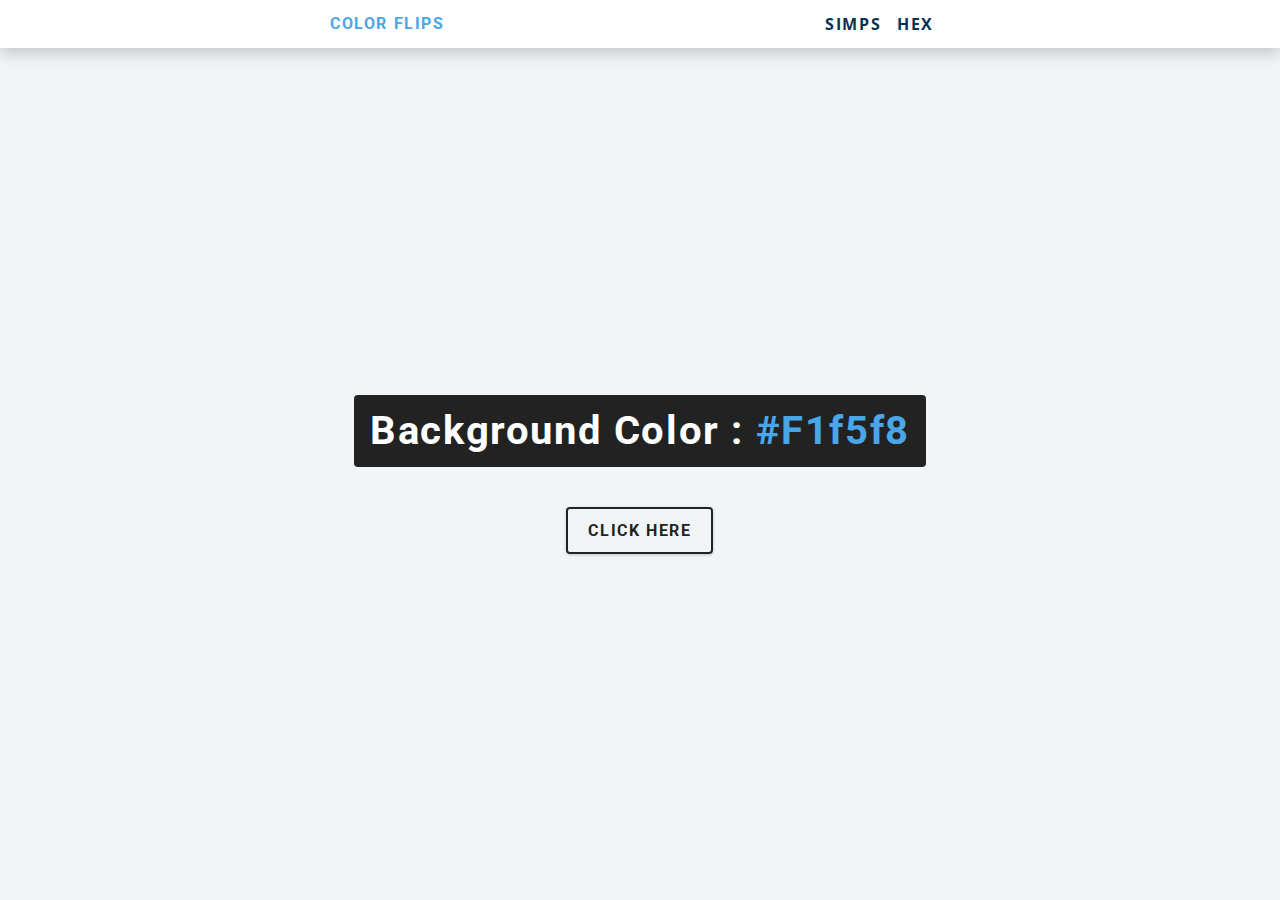
<file: 1-color-flipper/index.html>
<!DOCTYPE html>
<html lang="en">

<head>
  <meta charset="UTF-8" />
  <meta name="viewport" content="width=device-width, initial-scale=1.0" />
  <title>COLOR FLIPS || SIMPS</title>

  <!-- styles -->
  <link rel="stylesheet" href="styles.css" />
</head>

<body>
  <!-- Navigation bar -->
  <nav>
    <div class="nav-center">
      <h4>COLOR FLIPS</h4>
      <ul class="nav-links">
        <li>
          <a href="index.html">SIMPS</a>
        </li>
        <li>
          <a href="hex.html">HEX</a>
        </li>
      </ul>
    </div>
  </nav>
  <main>
    <div class="container">
      <h2>
        background color :
        <span class="color">
          #f1f5f8
        </span>
      </h2>
      <button class="btn btn-hero" id="btn">CLICK HERE</button>
    </div>
  </main>
  <!-- <h1>COLOR FLIPS</h1> -->
  <!-- javascript -->
  <script src="app.js"></script>
</body>

</html>
</file>
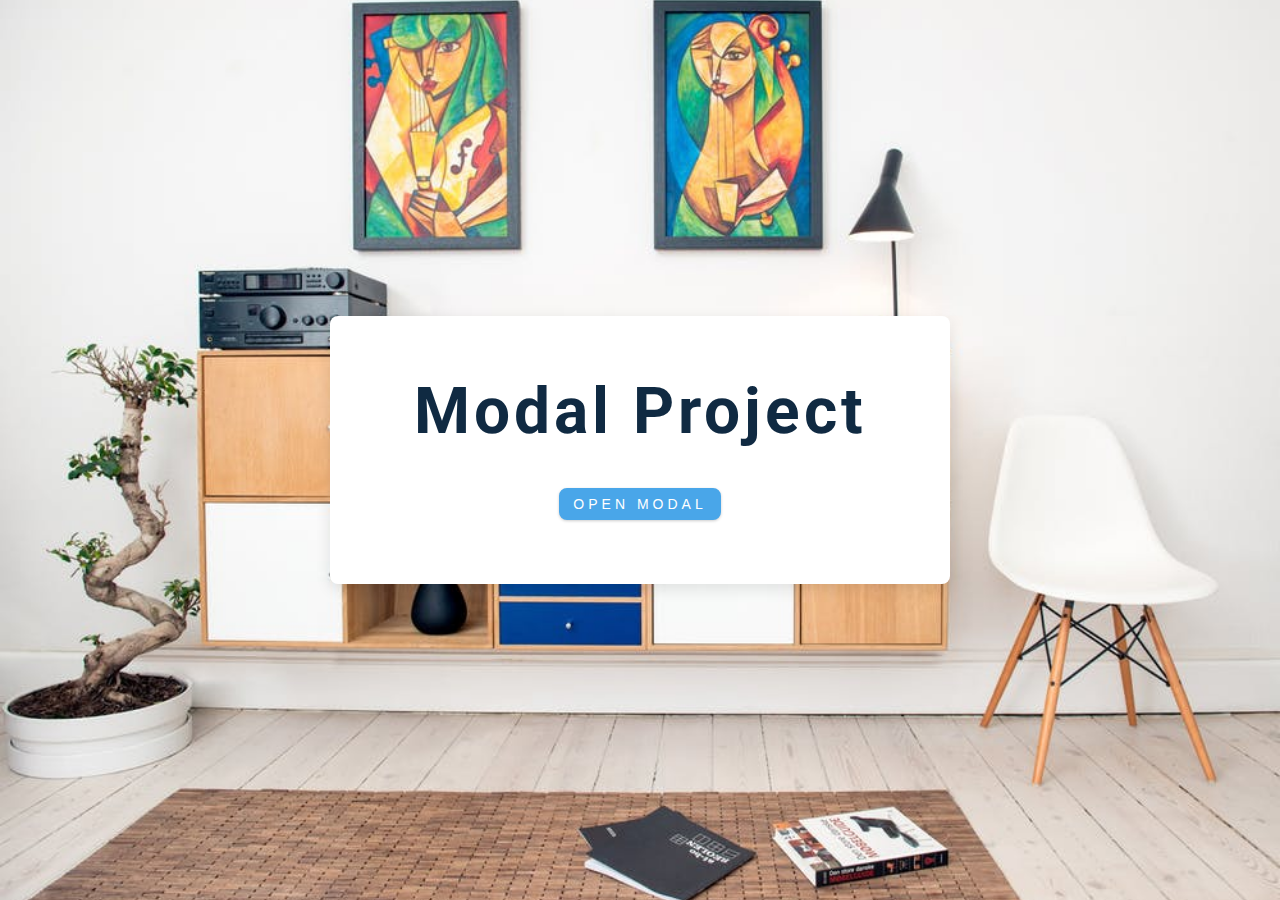
<file: 6-modal/index.html>
<!DOCTYPE html>
<html lang="en">

<head>
  <meta charset="UTF-8" />
  <meta name="viewport" content="width=device-width, initial-scale=1.0" />
  <title>Modal</title>
  <!-- font-awesome -->
  <link rel="stylesheet" href="https://cdnjs.cloudflare.com/ajax/libs/font-awesome/5.14.0/css/all.min.css" />
  <!-- styles -->
  <link rel="stylesheet" href="styles.css" />
</head>

<body>
  <!-- hero -->

  <header class="hero">
    <div class="banner">
      <h1>modal project</h1>
      <button class="btn modal-btn">
        open modal
      </button>
    </div>
  </header>
  <!-- end of hero -->
  <div class="modal-overlay">
    <div class="modal-container">
      <h3>modal content</h3>
      <button class='close-btn'>
        <i class="fas fa-times"></i>
      </button>
    </div>
  </div>
  <!-- javascript -->
  <script src="app.js"></script>
</body>

</html>
</file>
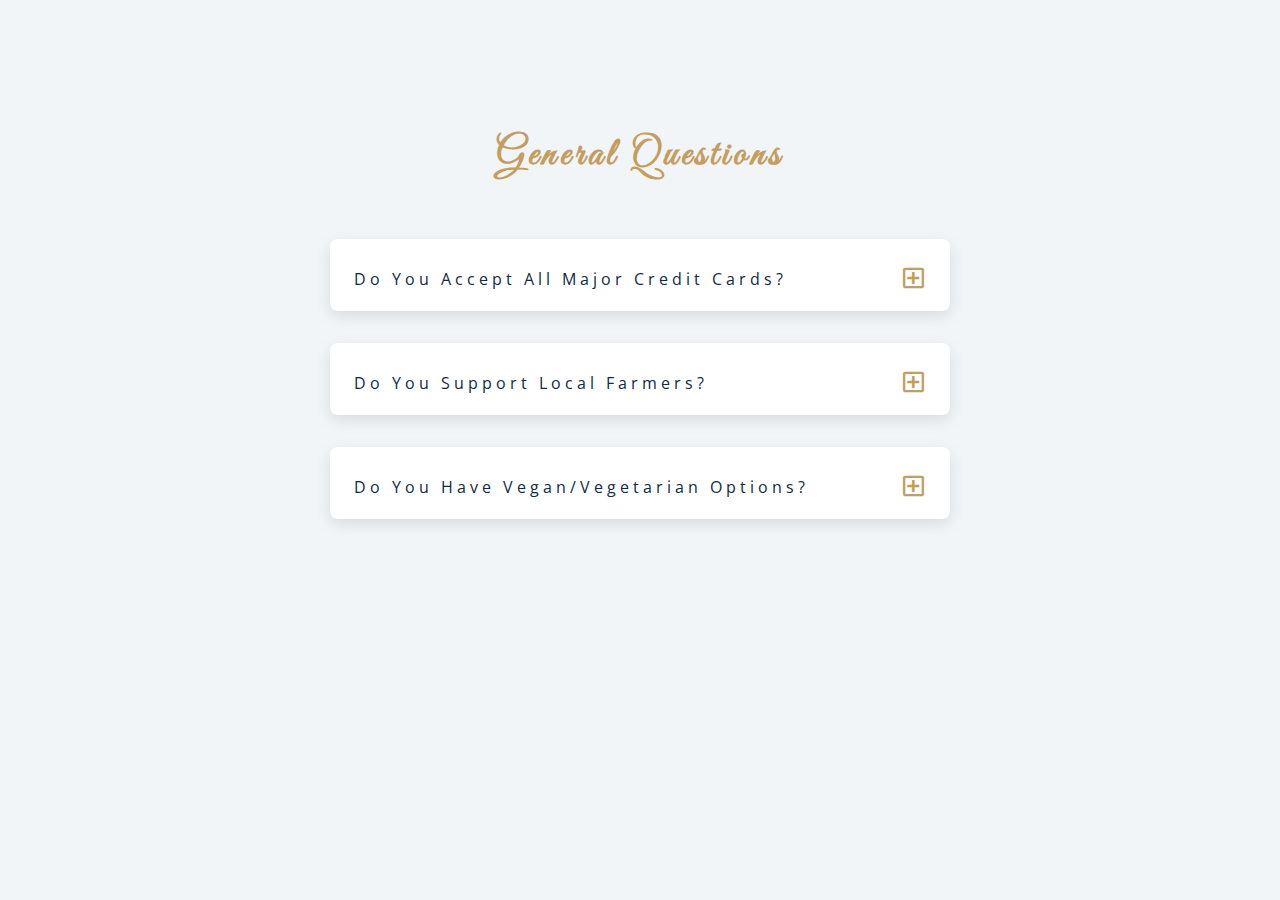
<file: 7-questions/index.html>
<!DOCTYPE html>
<html lang="en">

<head>
  <meta charset="UTF-8" />
  <meta name="viewport" content="width=device-width, initial-scale=1.0" />
  <title>Q & A</title>
  <!-- font-awesome -->
  <link rel="stylesheet" href="https://cdnjs.cloudflare.com/ajax/libs/font-awesome/5.14.0/css/all.min.css" />
  <!-- extra fonts -->
  <link href="https://fonts.googleapis.com/css?family=Great+Vibes&display=swap" rel="stylesheet" />
  <!-- styles -->
  <link rel="stylesheet" href="styles.css" />
</head>

<body>
  <section class="questions">
    <!-- title -->
    <div class="title">
      <h2>General Questions</h2>
    </div>
    <!-- Questions -->
    <div class="section-center">
      <!-- single question -->
      <article class='question'>
        <div class="question-title">
          <p>Do you accept all major credit cards?</p>
          <button type='button' class='question-btn'>
            <span class='plus-icon'>
              <i class="far fa-plus-square"></i>
            </span>
            <span class="minus-icon">
              <i class="far fa-minus-square"></i>
            </span>
          </button>
        </div>
        <!-- question text -->
        <div class="question-text">
          <p>Lorem, ipsum dolor sit amet consectetur adipisicing elit. Asperiores quo maxime officia excepturi fugiat
            possimus obcaecati exercitationem at deleniti ducimus.</p>
        </div>
      </article>
      <!-- end single question -->
      <!-- single question 2-->
      <article class='question'>
        <div class="question-title">
          <p>Do you support local farmers?</p>
          <button type='button' class='question-btn'>
            <span class='plus-icon'>
              <i class="far fa-plus-square"></i>
            </span>
            <span class="minus-icon">
              <i class="far fa-minus-square"></i>
            </span>
          </button>
        </div>
        <!-- question text -->
        <div class="question-text">
          <p>Lorem, ipsum dolor sit amet consectetur adipisicing elit. Asperiores quo maxime officia excepturi fugiat
            possimus obcaecati exercitationem at deleniti ducimus.</p>
        </div>
      </article>
      <!-- end single question -->
      <!-- single question 3-->
      <article class='question'>
        <div class="question-title">
          <p>Do you have vegan/vegetarian options?</p>
          <button type='button' class='question-btn'>
            <span class='plus-icon'>
              <i class="far fa-plus-square"></i>
            </span>
            <span class="minus-icon">
              <i class="far fa-minus-square"></i>
            </span>
          </button>
        </div>
        <!-- question text -->
        <div class="question-text">
          <p>Lorem, ipsum dolor sit amet consectetur adipisicing elit. Asperiores quo maxime officia excepturi fugiat
            possimus obcaecati exercitationem at deleniti ducimus.</p>
        </div>
      </article>
      <!-- end single question -->
    </div>
  </section>
  <!-- javascript -->
  <script src="app.js"></script>
</body>

</html>
</file>
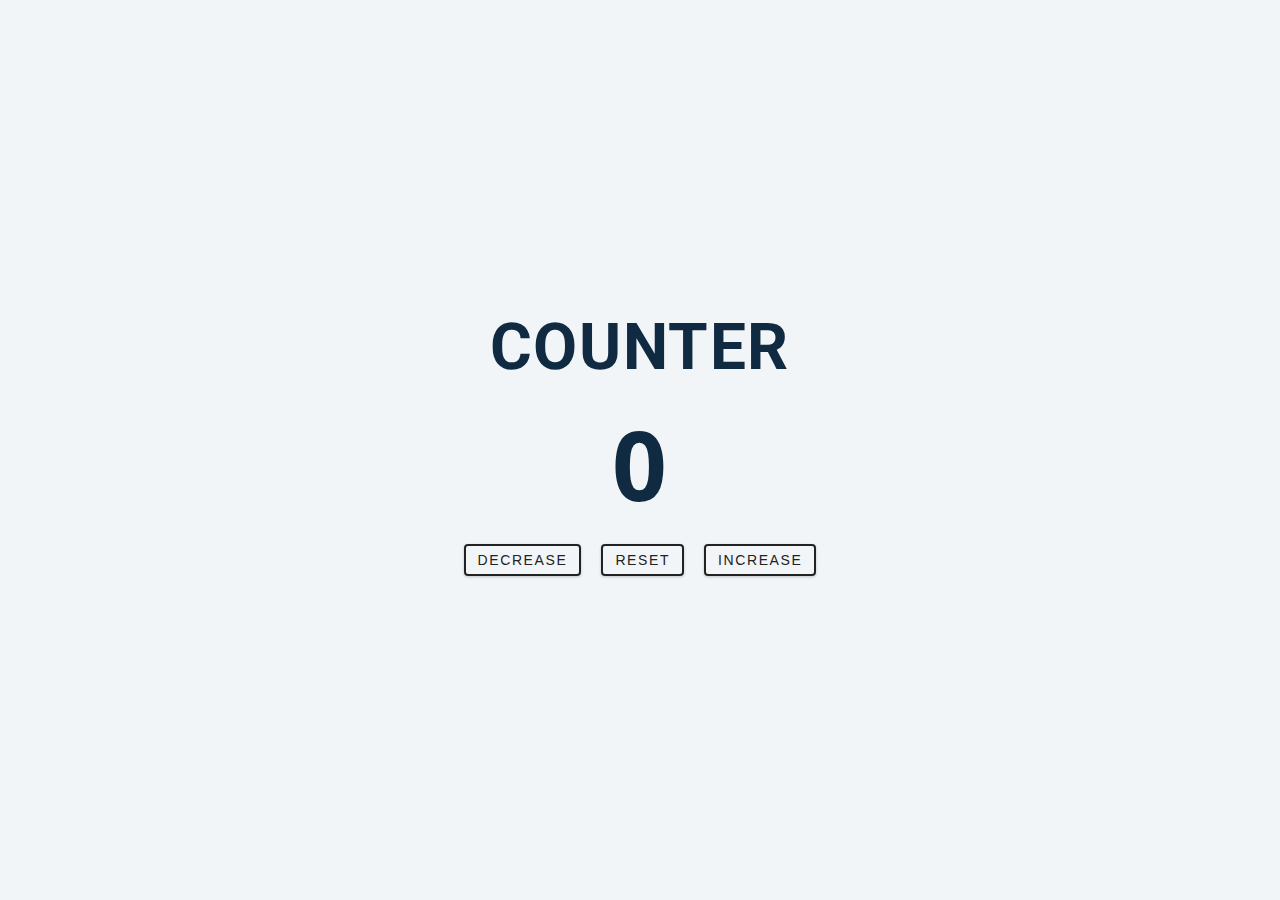
<file: 2-counter/setup/index.html>
<!DOCTYPE html>
<html lang="en">

<head>
  <meta charset="UTF-8" />
  <meta name="viewport" content="width=device-width, initial-scale=1.0" />
  <title>Counter</title>

  <!-- styles -->
  <link rel="stylesheet" href="styles.css" />
</head>

<body>
  <main>
    <div class="container">
      <h1>
        COUNTER
      </h1>
      <span id="value">0</span>
      <div class="button-container">
        <button class="btn decrease">decrease</button>
        <button class="btn reset">reset</button>
        <button class="btn increase">increase</button>
      </div>
    </div>
  </main>
  <!-- javascript -->
  <script src="app.js"></script>
</body>

</html>
</file>
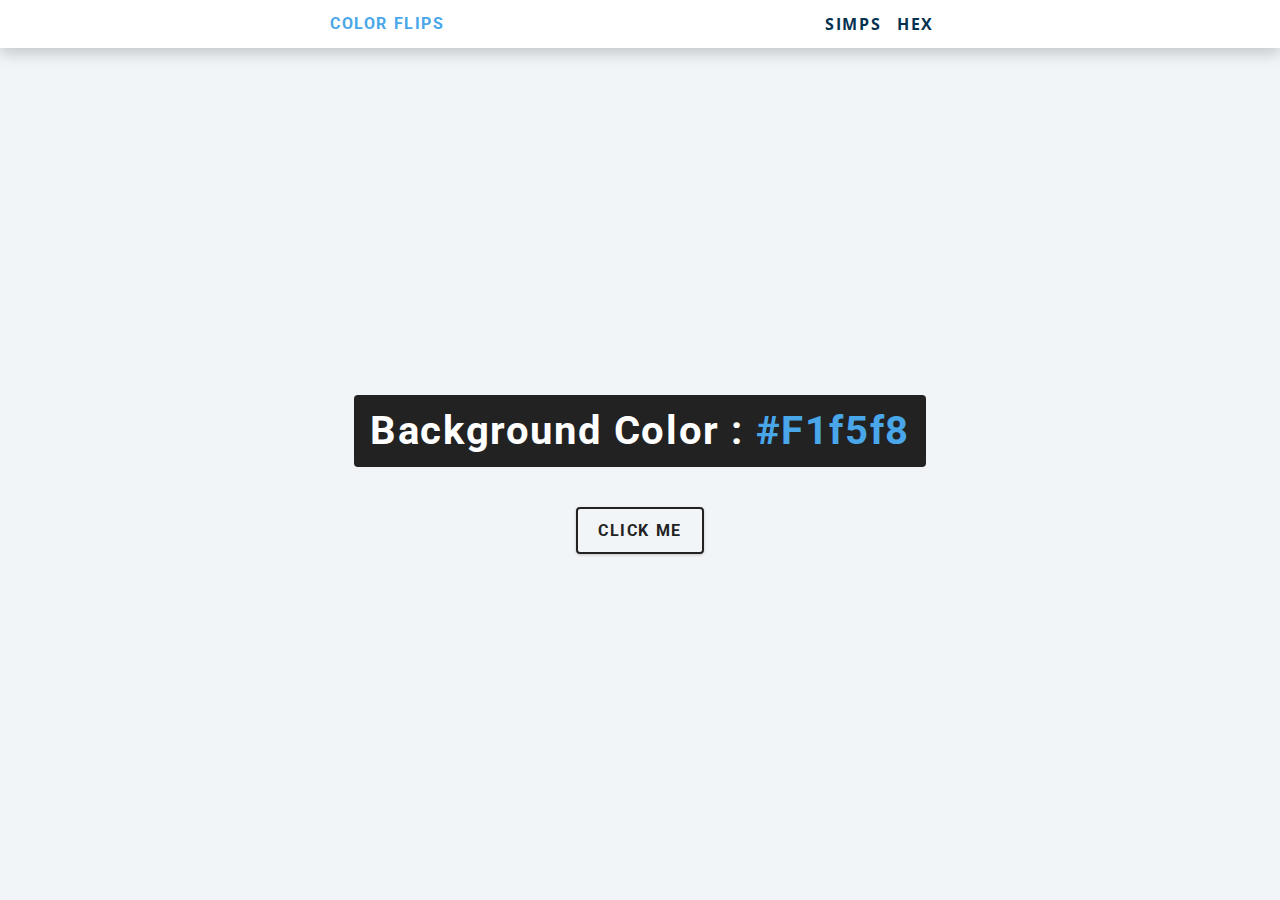
<file: 1-color-flipper/hex.html>
<!DOCTYPE html>
<html lang="en">

<head>
  <meta charset="UTF-8" />
  <meta name="viewport" content="width=device-width, initial-scale=1.0" />
  <title>
    Color Flipper || HEX
  </title>

  <!-- styles -->
  <link rel="stylesheet" href="styles.css" />
</head>

<body>
  <nav>
    <div class="nav-center">
      <h4>COLOR FLIPS</h4>
      <ul class="nav-links">
        <li><a href="index.html">SIMPS</a></li>
        <li><a href="hex.html">HEX</a></li>
      </ul>
    </div>
  </nav>
  <main>
    <div class="container">
      <h2>background color : <span class="color">#f1f5f8</span></h2>
      <button class="btn btn-hero" id="btn">click me</button>
    </div>
  </main>
  <!-- javascript -->
  <script src="hex.js"></script>
</body>

</html>
</file>
<file: 1-color-flipper/styles.css>
/*
=============== 
Fonts
===============
*/
@import url("https://fonts.googleapis.com/css?family=Open+Sans|Roboto:400,700&display=swap");

/*
=============== 
Variables
===============
*/

:root {
  /* dark shades of primary color*/
  --clr-primary-1: hsl(205, 86%, 17%);
  --clr-primary-2: hsl(205, 77%, 27%);
  --clr-primary-3: hsl(205, 72%, 37%);
  --clr-primary-4: hsl(205, 63%, 48%);
  /* primary/main color */
  --clr-primary-5: hsl(205, 78%, 60%);
  /* lighter shades of primary color */
  --clr-primary-6: hsl(205, 89%, 70%);
  --clr-primary-7: hsl(205, 90%, 76%);
  --clr-primary-8: hsl(205, 86%, 81%);
  --clr-primary-9: hsl(205, 90%, 88%);
  --clr-primary-10: hsl(205, 100%, 96%);
  /* darkest grey - used for headings */
  --clr-grey-1: hsl(209, 61%, 16%);
  --clr-grey-2: hsl(211, 39%, 23%);
  --clr-grey-3: hsl(209, 34%, 30%);
  --clr-grey-4: hsl(209, 28%, 39%);
  /* grey used for paragraphs */
  --clr-grey-5: hsl(210, 22%, 49%);
  --clr-grey-6: hsl(209, 23%, 60%);
  --clr-grey-7: hsl(211, 27%, 70%);
  --clr-grey-8: hsl(210, 31%, 80%);
  --clr-grey-9: hsl(212, 33%, 89%);
  --clr-grey-10: hsl(210, 36%, 96%);
  --clr-white: #fff;
  --clr-red-dark: hsl(360, 67%, 44%);
  --clr-red-light: hsl(360, 71%, 66%);
  --clr-green-dark: hsl(125, 67%, 44%);
  --clr-green-light: hsl(125, 71%, 66%);
  --clr-black: #222;
  --ff-primary: "Roboto", sans-serif;
  --ff-secondary: "Open Sans", sans-serif;
  --transition: all 0.3s linear;
  --spacing: 0.1rem;
  --radius: 0.25rem;
  --light-shadow: 0 5px 15px rgba(0, 0, 0, 0.1);
  --dark-shadow: 0 5px 15px rgba(0, 0, 0, 0.2);
  --max-width: 1170px;
  --fixed-width: 620px;
}
/*
=============== 
Global Styles
===============
*/

*,
::after,
::before {
  margin: 0;
  padding: 0;
  box-sizing: border-box;
}
body {
  font-family: var(--ff-secondary);
  background: var(--clr-grey-10);
  color: var(--clr-grey-1);
  line-height: 1.5;
  font-size: 0.875rem;
}
ul {
  list-style-type: none;
}
a {
  text-decoration: none;
}
h1,
h2,
h3,
h4 {
  letter-spacing: var(--spacing);
  text-transform: capitalize;
  line-height: 1.25;
  margin-bottom: 0.75rem;
  font-family: var(--ff-primary);
}
h1 {
  font-size: 3rem;
}
h2 {
  font-size: 2rem;
}
h3 {
  font-size: 1.25rem;
}
h4 {
  font-size: 0.875rem;
}
p {
  margin-bottom: 1.25rem;
  color: var(--clr-grey-5);
}
@media screen and (min-width: 800px) {
  h1 {
    font-size: 4rem;
  }
  h2 {
    font-size: 2.5rem;
  }
  h3 {
    font-size: 1.75rem;
  }
  h4 {
    font-size: 1rem;
  }
  body {
    font-size: 1rem;
  }
  h1,
  h2,
  h3,
  h4 {
    line-height: 1;
  }
}
/*  global classes */

/* section */
.section {
  padding: 5rem 0;
}

.section-center {
  width: 90vw;
  margin: 0 auto;
  max-width: 1170px;
}
@media screen and (min-width: 992px) {
  .section-center {
    width: 95vw;
  }
}
main {
  min-height: 100vh;
  display: grid;
  place-items: center;
}

/*
=============== 
Nav
===============
*/
nav {
  background: var(--clr-white);
  height: 3rem;
  display: grid;
  align-items: center;
  box-shadow: var(--dark-shadow);
}
.nav-center {
  width: 90vw;
  max-width: var(--fixed-width);
  margin: 0 auto;
  display: flex;
  align-items: center;
  justify-content: space-between;
}
.nav-center h4 {
  margin-bottom: 0;
  color: var(--clr-primary-5);
}
.nav-links {
  display: flex;
}
nav a {
  text-transform: capitalize;
  font-weight: 700;
  font-size: 1rem;
  color: var(--clr-primary-1);
  letter-spacing: var(--spacing);
  margin-right: 1rem;
}
nav a:hover {
  color: var(--clr-primary-5);
}
/*
=============== 
Container
===============
*/
main {
  min-height: calc(100vh - 3rem);
  display: grid;
  place-items: center;
}
.container {
  text-align: center;
}
.container h2 {
  background: var(--clr-black);
  color: var(--clr-white);
  padding: 1rem;
  border-radius: var(--radius);
  margin-bottom: 2.5rem;
}
.color {
  color: var(--clr-primary-5);
}
.btn-hero {
  font-family: var(--ff-primary);
  text-transform: uppercase;
  background: transparent;
  color: var(--clr-black);
  letter-spacing: var(--spacing);
  display: inline-block;
  font-weight: 700;
  transition: var(--transition);
  border: 2px solid var(--clr-black);
  cursor: pointer;
  box-shadow: 0 1px 3px rgba(0, 0, 0, 0.2);
  border-radius: var(--radius);
  font-size: 1rem;
  padding: 0.75rem 1.25rem;
}
.btn-hero:hover {
  color: var(--clr-white);
  background: var(--clr-black);
}
</file>
<file: 6-modal/styles.css>
/*
=============== 
Fonts
===============
*/
@import url("https://fonts.googleapis.com/css?family=Open+Sans|Roboto:400,700&display=swap");

/*
=============== 
Variables
===============
*/

:root {
  /* dark shades of primary color*/
  --clr-primary-1: hsl(205, 86%, 17%);
  --clr-primary-2: hsl(205, 77%, 27%);
  --clr-primary-3: hsl(205, 72%, 37%);
  --clr-primary-4: hsl(205, 63%, 48%);
  /* primary/main color */
  --clr-primary-5: #49a6e9;
  /* --clr-primary-5: rgb(73, 166, 233); */
  /* lighter shades of primary color */
  --clr-primary-6: hsl(205, 89%, 70%);
  --clr-primary-7: hsl(205, 90%, 76%);
  --clr-primary-8: hsl(205, 86%, 81%);
  --clr-primary-9: hsl(205, 90%, 88%);
  --clr-primary-10: hsl(205, 100%, 96%);
  /* darkest grey - used for headings */
  --clr-grey-1: hsl(209, 61%, 16%);
  --clr-grey-2: hsl(211, 39%, 23%);
  --clr-grey-3: hsl(209, 34%, 30%);
  --clr-grey-4: hsl(209, 28%, 39%);
  /* grey used for paragraphs */
  --clr-grey-5: hsl(210, 22%, 49%);
  --clr-grey-6: hsl(209, 23%, 60%);
  --clr-grey-7: hsl(211, 27%, 70%);
  --clr-grey-8: hsl(210, 31%, 80%);
  --clr-grey-9: hsl(212, 33%, 89%);
  --clr-grey-10: hsl(210, 36%, 96%);
  --clr-white: #fff;
  --clr-red-dark: hsl(360, 67%, 44%);
  --clr-red-light: hsl(360, 71%, 66%);
  --clr-green-dark: hsl(125, 67%, 44%);
  --clr-green-light: hsl(125, 71%, 66%);
  --clr-black: #222;
  --ff-primary: "Roboto", sans-serif;
  --ff-secondary: "Open Sans", sans-serif;
  --transition: all 0.3s linear;
  --spacing: 0.25rem;
  --radius: 0.5rem;
  --light-shadow: 0 5px 15px rgba(0, 0, 0, 0.1);
  --dark-shadow: 0 5px 15px rgba(0, 0, 0, 0.2);
  --max-width: 1170px;
  --fixed-width: 620px;
}
/*
=============== 
Global Styles
===============
*/

*,
::after,
::before {
  margin: 0;
  padding: 0;
  box-sizing: border-box;
}
body {
  font-family: var(--ff-secondary);
  background: var(--clr-grey-10);
  color: var(--clr-grey-1);
  line-height: 1.5;
  font-size: 0.875rem;
}
ul {
  list-style-type: none;
}
a {
  text-decoration: none;
}
img:not(.logo) {
  width: 100%;
}
img {
  display: block;
}

h1,
h2,
h3,
h4 {
  letter-spacing: var(--spacing);
  text-transform: capitalize;
  line-height: 1.25;
  margin-bottom: 0.75rem;
  font-family: var(--ff-primary);
}
h1 {
  font-size: 3rem;
}
h2 {
  font-size: 2rem;
}
h3 {
  font-size: 1.25rem;
}
h4 {
  font-size: 0.875rem;
}
p {
  margin-bottom: 1.25rem;
  color: var(--clr-grey-5);
}
@media screen and (min-width: 800px) {
  h1 {
    font-size: 4rem;
  }
  h2 {
    font-size: 2.5rem;
  }
  h3 {
    font-size: 1.75rem;
  }
  h4 {
    font-size: 1rem;
  }
  body {
    font-size: 1rem;
  }
  h1,
  h2,
  h3,
  h4 {
    line-height: 1;
  }
}
/*  global classes */

.btn {
  text-transform: uppercase;
  background: transparent;
  color: var(--clr-black);
  padding: 0.375rem 0.75rem;
  letter-spacing: var(--spacing);
  display: inline-block;
  transition: var(--transition);
  font-size: 0.875rem;
  border: 2px solid var(--clr-black);
  cursor: pointer;
  box-shadow: 0 1px 3px rgba(0, 0, 0, 0.2);
  border-radius: var(--radius);
}
.btn:hover {
  color: var(--clr-white);
  background: var(--clr-black);
}
/* section */
.section {
  padding: 5rem 0;
}

.section-center {
  width: 90vw;
  margin: 0 auto;
  max-width: 1170px;
}
@media screen and (min-width: 992px) {
  .section-center {
    width: 95vw;
  }
}
main {
  min-height: 100vh;
  display: grid;
  place-items: center;
}
/*
=============== 
Modal
===============
*/
.hero {
  min-height: 100vh;
  background: url("./hero.jpeg") center/cover no-repeat;
  display: grid;
  place-items: center;
}
.banner {
  background: var(--clr-white);
  padding: 4rem 0;
  border-radius: var(--radius);
  box-shadow: var(--light-shadow);
  text-align: center;
  width: 90vw;
  max-width: var(--fixed-width);
}
.modal-btn {
  margin-top: 2rem;
  background: var(--clr-primary-5);
  border-color: var(--clr-primary-5);
  color: var(--clr-white);
}
.modal-btn:hover {
  background: transparent;
  color: var(--clr-primary-5);
}
.modal-overlay {
  position: fixed;
  top: 0;
  left: 0;
  width: 100%;
  height: 100%;
  background: rgba(73, 166, 233, 0.5);
  display: grid;
  place-items: center;
  transition: var(--transition);
  visibility: hidden;
  z-index: -10;
}
/* OPEN/CLOSE MODAL */
.open-modal {
  visibility: visible;
  z-index: 10;
}
.modal-container {
  background: var(--clr-white);
  border-radius: var(--radius);
  width: 90vw;
  height: 30vh;
  max-width: var(--fixed-width);
  text-align: center;
  display: grid;
  place-items: center;
  position: relative;
}
.close-btn {
  position: absolute;
  top: 1rem;
  right: 1rem;
  font-size: 2rem;
  background: transparent;
  border-color: transparent;
  color: var(--clr-red-dark);
  cursor: pointer;
  transition: var(--transition);
}
.close-btn:hover {
  color: var(--clr-red-light);
  transform: scale(1.3);
}
</file>
<file: 7-questions/styles.css>
/*
=============== 
Fonts
===============
*/
@import url("https://fonts.googleapis.com/css?family=Open+Sans|Roboto:400,700&display=swap");

/*
=============== 
Variables
===============
*/

:root {
  /* dark shades of primary color*/
  --clr-primary-1: hsl(205, 86%, 17%);
  --clr-primary-2: hsl(205, 77%, 27%);
  --clr-primary-3: hsl(205, 72%, 37%);
  --clr-primary-4: hsl(205, 63%, 48%);
  /* primary/main color */
  --clr-primary-5: #49a6e9;
  /* lighter shades of primary color */
  --clr-primary-6: hsl(205, 89%, 70%);
  --clr-primary-7: hsl(205, 90%, 76%);
  --clr-primary-8: hsl(205, 86%, 81%);
  --clr-primary-9: hsl(205, 90%, 88%);
  --clr-primary-10: hsl(205, 100%, 96%);
  /* darkest grey - used for headings */
  --clr-grey-1: hsl(209, 61%, 16%);
  --clr-grey-2: hsl(211, 39%, 23%);
  --clr-grey-3: hsl(209, 34%, 30%);
  --clr-grey-4: hsl(209, 28%, 39%);
  /* grey used for paragraphs */
  --clr-grey-5: hsl(210, 22%, 49%);
  --clr-grey-6: hsl(209, 23%, 60%);
  --clr-grey-7: hsl(211, 27%, 70%);
  --clr-grey-8: hsl(210, 31%, 80%);
  --clr-grey-9: hsl(212, 33%, 89%);
  --clr-grey-10: hsl(210, 36%, 96%);
  --clr-white: #fff;
  --clr-red-dark: hsl(360, 67%, 44%);
  --clr-red-light: hsl(360, 71%, 66%);
  --clr-green-dark: hsl(125, 67%, 44%);
  --clr-green-light: hsl(125, 71%, 66%);
  --clr-gold: #c59d5f;
  --clr-black: #222;
  --ff-primary: "Roboto", sans-serif;
  --ff-secondary: "Open Sans", sans-serif;
  --transition: all 0.3s linear;
  --spacing: 0.25rem;
  --radius: 0.5rem;
  --light-shadow: 0 5px 15px rgba(0, 0, 0, 0.1);
  --dark-shadow: 0 5px 15px rgba(0, 0, 0, 0.2);
  --max-width: 1170px;
  --fixed-width: 620px;
}
/*
=============== 
Global Styles
===============
*/

*,
::after,
::before {
  margin: 0;
  padding: 0;
  box-sizing: border-box;
}
body {
  font-family: var(--ff-secondary);
  background: var(--clr-grey-10);
  color: var(--clr-grey-1);
  line-height: 1.5;
  font-size: 0.875rem;
}
ul {
  list-style-type: none;
}
a {
  text-decoration: none;
}
img:not(.logo) {
  width: 100%;
}
img {
  display: block;
}

h1,
h2,
h3,
h4 {
  letter-spacing: var(--spacing);
  text-transform: capitalize;
  line-height: 1.25;
  margin-bottom: 0.75rem;
  font-family: var(--ff-primary);
}
h1 {
  font-size: 3rem;
}
h2 {
  font-size: 2rem;
}
h3 {
  font-size: 1.25rem;
}
h4 {
  font-size: 0.875rem;
}
p {
  margin-bottom: 1.25rem;
  color: var(--clr-grey-5);
}
@media screen and (min-width: 800px) {
  h1 {
    font-size: 4rem;
  }
  h2 {
    font-size: 2.5rem;
  }
  h3 {
    font-size: 1.75rem;
  }
  h4 {
    font-size: 1rem;
  }
  body {
    font-size: 1rem;
  }
  h1,
  h2,
  h3,
  h4 {
    line-height: 1;
  }
}
/*  global classes */

.btn {
  text-transform: uppercase;
  background: transparent;
  color: var(--clr-black);
  padding: 0.375rem 0.75rem;
  letter-spacing: var(--spacing);
  display: inline-block;
  transition: var(--transition);
  font-size: 0.875rem;
  border: 2px solid var(--clr-black);
  cursor: pointer;
  box-shadow: 0 1px 3px rgba(0, 0, 0, 0.2);
  border-radius: var(--radius);
}
.btn:hover {
  color: var(--clr-white);
  background: var(--clr-black);
}
/* section */
.section {
  padding: 5rem 0;
}

.section-center {
  width: 90vw;
  margin: 0 auto;
  max-width: 1170px;
}
@media screen and (min-width: 992px) {
  .section-center {
    width: 95vw;
  }
}
main {
  min-height: 100vh;
  display: grid;
  place-items: center;
}
/*
=============== 
Questions
===============
*/
.title {
  margin-top: 15vh;
  margin-bottom: 4rem;
}
.title h2 {
  color: var(--clr-gold);
  font-family: "Great Vibes", cursive;
  text-align: center;
}
.section-center {
  max-width: var(--fixed-width);
}
.question {
  background: var(--clr-white);
  border-radius: var(--radius);
  box-shadow: var(--light-shadow);
  padding: 1.5rem 1.5rem 0 1.5rem;
  margin-bottom: 2rem;
}
.question-title {
  display: flex;
  justify-content: space-between;
  align-items: center;
  text-transform: capitalize;
  padding-bottom: 1rem;
}
.question-title p {
  margin-bottom: 0;
  letter-spacing: var(--spacing);
  color: var(--clr-grey-1);
}
.question-btn {
  font-size: 1.5rem;
  background: transparent;
  border-color: transparent;
  cursor: pointer;
  color: var(--clr-gold);
  transition: var(--transition);
}
.question-btn:hover {
  transform: rotate(90deg);
}
.question-text {
  padding: 1rem 0 1.5rem 0;
  border-top: 1px solid rgba(0, 0, 0, 0.2);
}
.question-text p {
  margin-bottom: 0;
}
/* hide text */
.question-text {
  display: none;
}
.show-text .question-text {
  display: block;
}
.minus-icon {
  display: none;
}
.show-text .minus-icon {
  display: inline;
}
.show-text .plus-icon {
  display: none;
}
</file>
<file: 2-counter/setup/styles.css>
/*
=============== 
Fonts
===============
*/
@import url("https://fonts.googleapis.com/css?family=Open+Sans|Roboto:400,700&display=swap");

/*
=============== 
Variables
===============
*/

:root {
  /* dark shades of primary color*/
  --clr-primary-1: hsl(205, 86%, 17%);
  --clr-primary-2: hsl(205, 77%, 27%);
  --clr-primary-3: hsl(205, 72%, 37%);
  --clr-primary-4: hsl(205, 63%, 48%);
  /* primary/main color */
  --clr-primary-5: hsl(205, 78%, 60%);
  /* lighter shades of primary color */
  --clr-primary-6: hsl(205, 89%, 70%);
  --clr-primary-7: hsl(205, 90%, 76%);
  --clr-primary-8: hsl(205, 86%, 81%);
  --clr-primary-9: hsl(205, 90%, 88%);
  --clr-primary-10: hsl(205, 100%, 96%);
  /* darkest grey - used for headings */
  --clr-grey-1: hsl(209, 61%, 16%);
  --clr-grey-2: hsl(211, 39%, 23%);
  --clr-grey-3: hsl(209, 34%, 30%);
  --clr-grey-4: hsl(209, 28%, 39%);
  /* grey used for paragraphs */
  --clr-grey-5: hsl(210, 22%, 49%);
  --clr-grey-6: hsl(209, 23%, 60%);
  --clr-grey-7: hsl(211, 27%, 70%);
  --clr-grey-8: hsl(210, 31%, 80%);
  --clr-grey-9: hsl(212, 33%, 89%);
  --clr-grey-10: hsl(210, 36%, 96%);
  --clr-white: #fff;
  --clr-red-dark: hsl(360, 67%, 44%);
  --clr-red-light: hsl(360, 71%, 66%);
  --clr-green-dark: hsl(125, 67%, 44%);
  --clr-green-light: hsl(125, 71%, 66%);
  --clr-black: #222;
  --ff-primary: "Roboto", sans-serif;
  --ff-secondary: "Open Sans", sans-serif;
  --transition: all 0.3s linear;
  --spacing: 0.1rem;
  --radius: 0.25rem;
  --light-shadow: 0 5px 15px rgba(0, 0, 0, 0.1);
  --dark-shadow: 0 5px 15px rgba(0, 0, 0, 0.2);
  --max-width: 1170px;
  --fixed-width: 620px;
}
/*
=============== 
Global Styles
===============
*/

*,
::after,
::before {
  margin: 0;
  padding: 0;
  box-sizing: border-box;
}
body {
  font-family: var(--ff-secondary);
  background: var(--clr-grey-10);
  color: var(--clr-grey-1);
  line-height: 1.5;
  font-size: 0.875rem;
}
ul {
  list-style-type: none;
}
a {
  text-decoration: none;
}
h1,
h2,
h3,
h4 {
  letter-spacing: var(--spacing);
  text-transform: capitalize;
  line-height: 1.25;
  margin-bottom: 0.75rem;
  font-family: var(--ff-primary);
}
h1 {
  font-size: 3rem;
}
h2 {
  font-size: 2rem;
}
h3 {
  font-size: 1.25rem;
}
h4 {
  font-size: 0.875rem;
}
p {
  margin-bottom: 1.25rem;
  color: var(--clr-grey-5);
}
@media screen and (min-width: 800px) {
  h1 {
    font-size: 4rem;
  }
  h2 {
    font-size: 2.5rem;
  }
  h3 {
    font-size: 1.75rem;
  }
  h4 {
    font-size: 1rem;
  }
  body {
    font-size: 1rem;
  }
  h1,
  h2,
  h3,
  h4 {
    line-height: 1;
  }
}
/*  global classes */

/* section */
.section {
  padding: 5rem 0;
}

.section-center {
  width: 90vw;
  margin: 0 auto;
  max-width: 1170px;
}
@media screen and (min-width: 992px) {
  .section-center {
    width: 95vw;
  }
}
main {
  min-height: 100vh;
  display: grid;
  place-items: center;
}

/*
=============== 
Counter
===============
*/

main {
  min-height: 100vh;
  display: grid;
  place-items: center;
}
.container {
  text-align: center;
}
#value {
  font-size: 6rem;
  font-weight: bold;
}
.btn {
  text-transform: uppercase;
  background: transparent;
  color: var(--clr-black);
  padding: 0.375rem 0.75rem;
  letter-spacing: var(--spacing);
  display: inline-block;
  transition: var(--transition);
  font-size: 0.875rem;
  border: 2px solid var(--clr-black);
  cursor: pointer;
  box-shadow: 0 1px 3px rgba(0, 0, 0, 0.2);
  border-radius: var(--radius);
  margin: 0.5rem;
}
.btn:hover {
  color: var(--clr-white);
  background: var(--clr-black);
}
</file>
